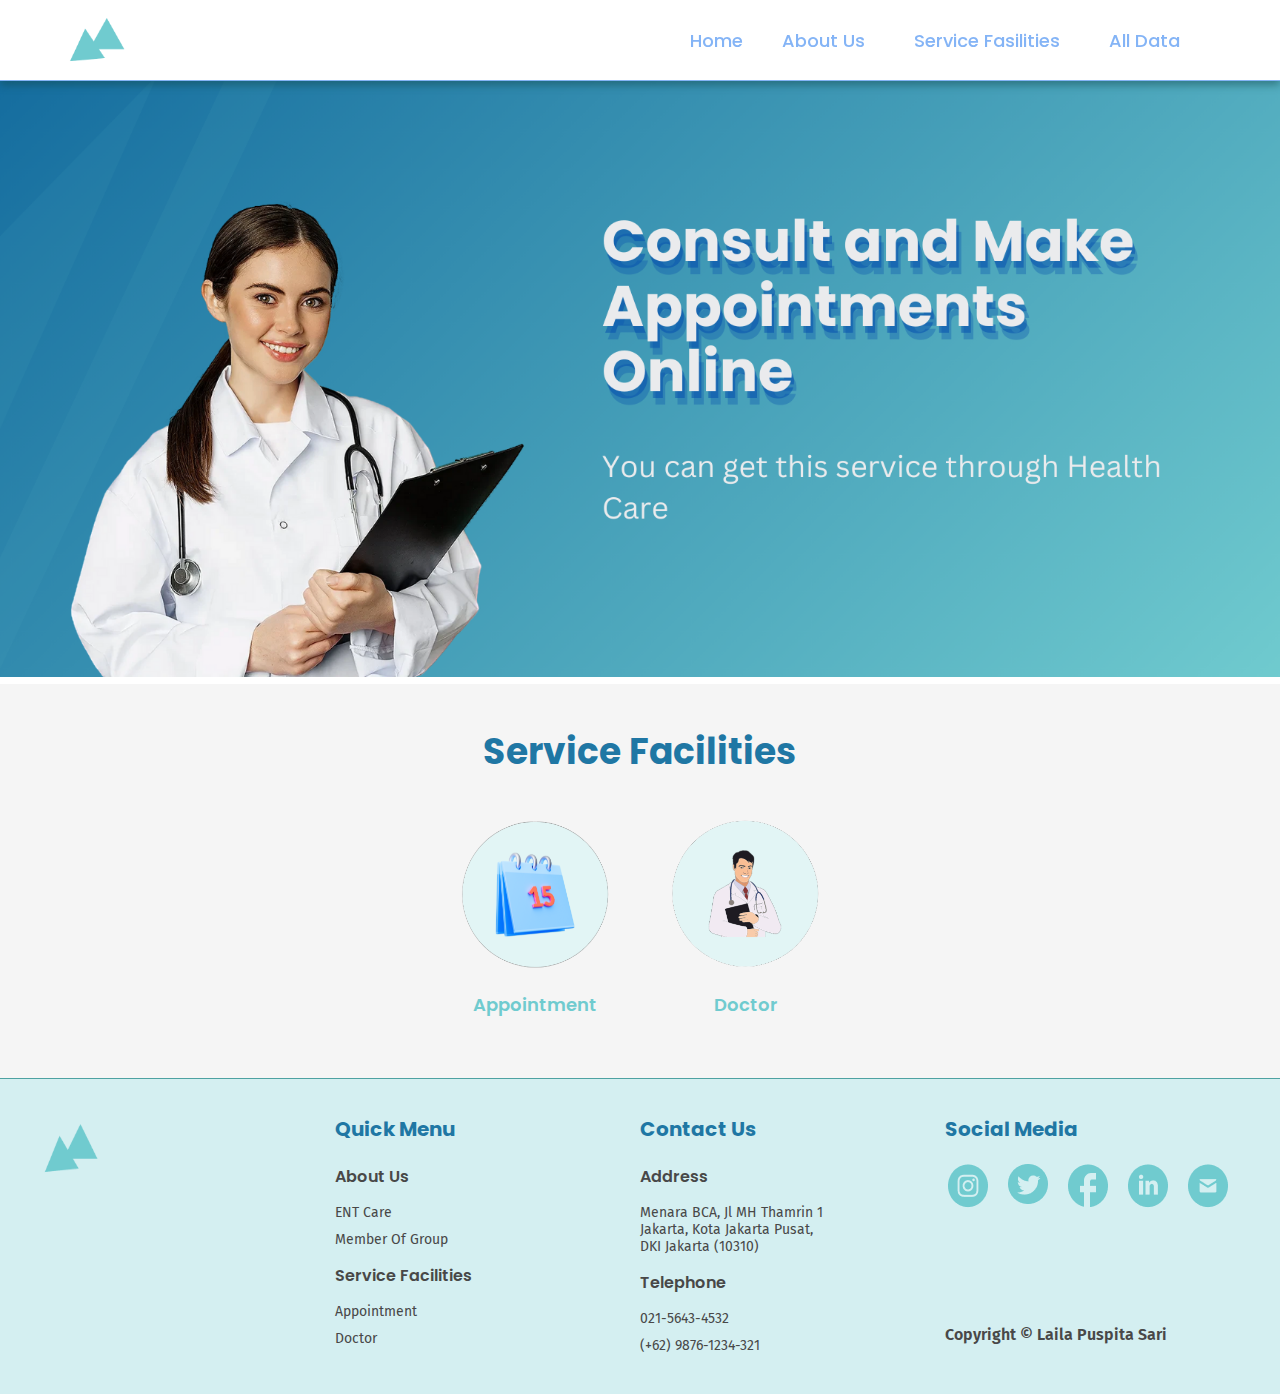
<file: index.html>
<!DOCTYPE html>
<html lang="en">
<head>
    <meta charset="UTF-8">
    <meta name="viewport" content="width=device-width, initial-scale=1.0">
    <title>Home Index</title>
    <link rel="stylesheet" href="./css/index.css" />
    <link rel="stylesheet" href="./css/globalstyle.css" />
    <link
    rel="shortcut icon"
    type="image/x-icon"
    href="img/Logo.png" />
</head>
<body>
    <div class="home" id="home">
 <!-- Start Navbar -->
 <nav class="navbar">
    <div class="nav-logo">
      <img src="./img/Logo.png" alt="" />
    </div>
    <div class="nav-kanan">
      <a class="home" href="index.html">Home</a>
      <!-- Dropdown Menu for About Us -->
      <div class="dropdown">
        <a class="about" href="#">About Us</a>
        <div class="dropdown-content">
          <a href="./allpages/about-web.html">ENT Care</a>
          <a href="./allpages/member.html">Member Of Group</a>
        </div>
      </div>
      <!-- Dropdown Menu for Service Facilities -->
      <div class="dropdown">
        <a class="fasilitas" href="#">Service Fasilities</a>
        <div class="dropdown-content">
          <a href="./allpages/appointment.html">Appointment</a>
          <a href="./allpages/doctor.html">Doctor</a>
        </div>
      </div>
      <a class="alldata" href="./allpages/alldata-database.html">All Data</a>
      <!-- <button type="submit" class="button">Log In / Sign In</button> -->
    </div>
  </nav>
  <!-- End Navbar -->

      <!-- Start Home Body -->
      <div class="content-body">
        <section class="banner-home">
            <img class="banner-pic" src="./img/banner-home.png" alt="Banner Home">
        </section>
        <section class="service-home">
            <div class="service-title">Service Facilities</div>
            <div class="tabel-service">
            <div class="serv-home-icon">
              <div class="left-content">
                <a href="./allpages/appointment.html"> 
                  <img class="service-icon" src="./img/appointment-icon.png" alt="">
                  <span class="note-icon">Appointment</span> 
                </a>
              </div>
              <div class="right-content">
                <a href="./allpages/doctor.html"> 
                  <img class="service-icon" src="./img/doctor icon.png" alt="">
                  <span class="note-icon">Doctor</span> 
                </a>
              </div>
            </div>
         </div>
        </section>
      </div>
      <!-- End Home Body -->

      <!-- Start Footer -->
      <footer class="foot-site">
        <div class="foot-container">
          <div class="foot-logo">
            <img
              class="image-foot"
              src="./img/Logo.png"
              alt="Logo Footer"
              title="Logo Footer" />
          </div>
          <div class="side-1">
            <div class="head-title">Quick Menu</div>
            <p class="neck-title">About Us</p>
            <a href="./allpages/about-web.html"><p class="body-foot">ENT Care</p></a>
            <a href="./allpages/member.html"><p class="body-foot">Member Of Group</p></a>
            <p class="neck-title">Service Facilities</p>
            <a href="./allpages/appointment.html"><p class="body-foot">Appointment</p></a>
            <a href="./allpages/doctor.html"><p class="body-foot">Doctor</p></a>
          </div>
          <div class="side-2">
            <div class="head-title">Contact Us</div>
            <p class="neck-title">Address</p>
            <p class="body-foot">
              Menara BCA, Jl MH Thamrin 1 </br> 
              Jakarta, Kota Jakarta Pusat, </br>
              DKI Jakarta (10310)
            </p>
            <p class="neck-title">Telephone</p>
            <p class="body-foot">021-5643-4532</p>
            <p class="body-foot">(+62) 9876-1234-321</p>
          </div>
          <div class="side-3">
            <div class="head-title">Social Media</div>
            <div class="sosmed">
              <div class="icon-sosmed">
                <a href="http://instagram.com" target="_blank" rel="noopener">
                  <img src="./img/ig-icon.png" alt="Instagram-Icon" />
                </a>
                <a href="http://twitter.com" target="_blank" rel="noopener">
                  <img src="./img/twitter-icon.png" alt="Twitter-Icon" />
                </a>
                <a href="http://facebook.com" target="_blank" rel="noopener">
                  <img src="./img/fb-icon.png" alt="Facebook-Icon" />
                </a>
                <a href="http://linkedin.com" target="_blank" rel="noopener">
                  <img src="./img/linkedin-icon.png" alt="Linkedin-Icon" />
                </a>
                <a href="http://mail.com" target="_blank" rel="noopener">
                  <img src="./img/mail-icon.png" alt="Mail-Icon" />
                </a>
              </div>
              <div class="copy">
                Copyright &copy; Laila Puspita Sari
              </div>
            </div>
          </div>
        </div>
      </footer>
      <!-- End Footer -->
    </div>
</body>
</html>
</file>
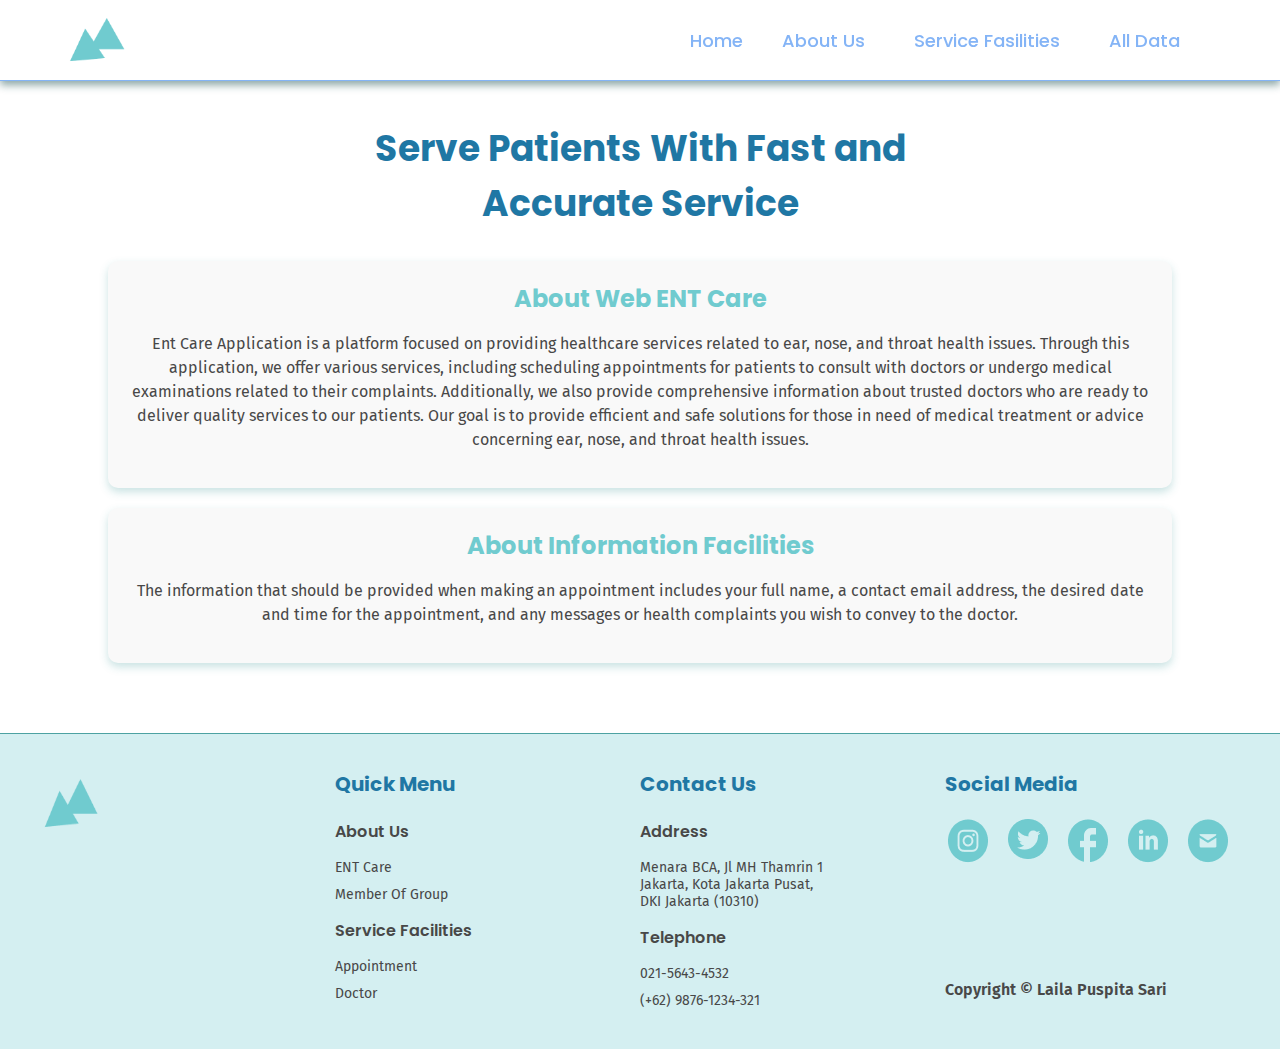
<file: allpages/about-web.html>
<!DOCTYPE html>
<html lang="en">
  <head>
    <meta charset="UTF-8" />
    <meta name="viewport" content="width=device-width, initial-scale=1.0" />
    <title>About Web</title>
    <link rel="stylesheet" href="../css/about-web.css" />
    <link rel="stylesheet" href="../css/globalstyle.css" />
    <link
    rel="shortcut icon"
    type="image/x-icon"
    href="/img/Logo.png" />
  </head>
  <body>
    <div class="about-web">
       <!-- Start Navbar -->
       <nav class="navbar">
        <div class="nav-logo">
          <img src="../img/Logo.png" alt="" />
        </div>
        <div class="nav-kanan">
          <a class="home" href="../index.html">Home</a>
          <!-- Dropdown Menu for About Us -->
          <div class="dropdown">
            <a class="about" href="#">About Us</a>
            <div class="dropdown-content">
              <a href="about-web.html">ENT Care</a>
              <a href="member.html">Member Of Group</a>
            </div>
          </div>
          <!-- Dropdown Menu for Service Facilities -->
          <div class="dropdown">
            <a class="fasilitas" href="#">Service Fasilities</a>
            <div class="dropdown-content">
              <a href="appointment.html">Appointment</a>
              <a href="doctor.html">Doctor</a>
            </div>
          </div>
          <a class="alldata" href="./alldata-database.html">All Data</a>
          <!-- <button type="submit" class="button">Log In / Sign In</button> -->
        </div>
      </nav>
      <!-- End Navbar -->

      <div class="title-about">
        Serve Patients With Fast and <br>
        Accurate Service 
      </div>

      <!-- start Body About-Web -->
      <div class="about-web-content">
        <div class="about-web-application">
          <div class="border-title">About Web ENT Care</div>
          <p class="description">
            Ent Care Application is a platform focused on providing healthcare services related to ear, nose, and throat health issues. Through this application, we offer various services, including scheduling appointments for patients to consult with doctors or undergo medical examinations related to their complaints. Additionally, we also provide comprehensive information about trusted doctors who are ready to deliver quality services to our patients. Our goal is to provide efficient and safe solutions for those in need of medical treatment or advice concerning ear, nose, and throat health issues.
          </p>
        </div>
        <div class="about-web-facilities">
          <div class="border-title">About Information Facilities</div>
          <p class="description">
            The information that should be provided when making an appointment includes your full name, a contact email address, the desired date and time for the appointment, and any messages or health complaints you wish to convey to the doctor.
          </p>
        </div>
      </div>
      <!-- End Body About-Web -->

      <!-- Start Footer -->
      <footer class="foot-site">
        <div class="foot-container">
          <div class="foot-logo">
            <img
              class="image-foot"
              src="../img/Logo.png"
              alt="Logo Footer"
              title="Logo Footer" />
          </div>
          <div class="side-1">
            <div class="head-title">Quick Menu</div>
            <p class="neck-title">About Us</p>
            <a href="about-web.html"><p class="body-foot">ENT Care</p></a>
            <a href="member.html"><p class="body-foot">Member Of Group</p></a>
            <p class="neck-title">Service Facilities</p>
            <a href="appointment.html"><p class="body-foot">Appointment</p></a>
            <a href="doctor.html"><p class="body-foot">Doctor</p></a>
          </div>
          <div class="side-2">
            <div class="head-title">Contact Us</div>
            <p class="neck-title">Address</p>
            <p class="body-foot">
              Menara BCA, Jl MH Thamrin 1 </br> 
              Jakarta, Kota Jakarta Pusat, </br>
              DKI Jakarta (10310)
            </p>
            <p class="neck-title">Telephone</p>
            <p class="body-foot">021-5643-4532</p>
            <p class="body-foot">(+62) 9876-1234-321</p>
          </div>
          <div class="side-3">
            <div class="head-title">Social Media</div>
            <div class="sosmed">
              <div class="icon-sosmed">
                <a href="http://instagram.com" target="_blank" rel="noopener">
                  <img src="../img/ig-icon.png" alt="Instagram-Icon" />
                </a>
                <a href="http://twitter.com" target="_blank" rel="noopener">
                  <img src="../img/twitter-icon.png" alt="Twitter-Icon" />
                </a>
                <a href="http://facebook.com" target="_blank" rel="noopener">
                  <img src="../img/fb-icon.png" alt="Facebook-Icon" />
                </a>
                <a href="http://linkedin.com" target="_blank" rel="noopener">
                  <img src="../img/linkedin-icon.png" alt="Linkedin-Icon" />
                </a>
                <a href="http://mail.com" target="_blank" rel="noopener">
                  <img src="../img/mail-icon.png" alt="Mail-Icon" />
                </a>
              </div>
              <div class="copy">
                Copyright &copy; Laila Puspita Sari
              </div>
            </div>
          </div>
        </div>
      </footer>
      <!-- End Footer -->
    </div>
  </body>
</html>
</file>
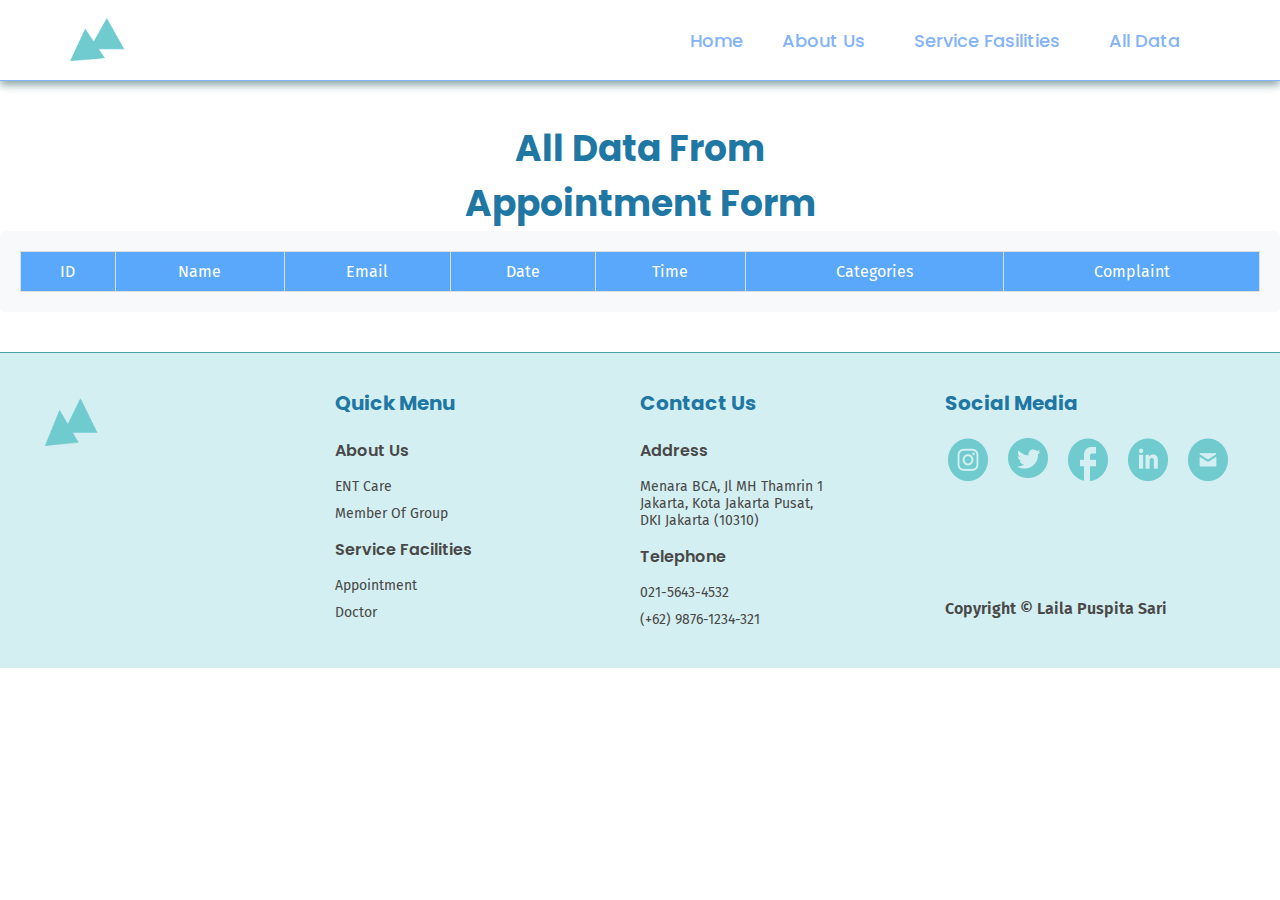
<file: allpages/alldata-database.html>
<!DOCTYPE html>
<html lang="en">
  <head>
    <meta charset="UTF-8" />
    <meta name="viewport" content="width=device-width, initial-scale=1.0" />
    <title>Laman All Data Appointment</title>
    <link rel="stylesheet" href="../css/alldata-database.css" />
    <link rel="stylesheet" href="../css/globalstyle.css" />
    <link
    rel="shortcut icon"
    type="image/x-icon"
    href="/img/Logo.png" />
  </head>
  <body>
    <div class="appointment-ticket">
        <!-- Start Navbar -->
      <nav class="navbar">
        <div class="nav-logo">
          <img src="../img/Logo.png" alt="" />
        </div>
        <div class="nav-kanan">
          <a class="home" href="../index.html">Home</a>
          <!-- Dropdown Menu for About Us -->
          <div class="dropdown">
            <a class="about" href="#">About Us</a>
            <div class="dropdown-content">
              <a href="about-web.html">ENT Care</a>
              <a href="member.html">Member Of Group</a>
            </div>
          </div>
          <!-- Dropdown Menu for Service Facilities -->
          <div class="dropdown">
            <a class="fasilitas" href="#">Service Fasilities</a>
            <div class="dropdown-content">
              <a href="appointment.html">Appointment</a>
              <a href="doctor.html">Doctor</a>
            </div>
          </div>
          <a class="alldata" href="./alldata-database.html">All Data</a>
          <!-- <button type="submit" class="button">Log In / Sign In</button> -->
        </div>
      </nav>
      <!-- End Navbar -->

      <div class="appointment-alldata">
        All Data From </br> Appointment Form
      </div>

      <!-- start body appointment -->
      <div class="appointment-table">
        <div class="table-container">
          <table class="table" id="table">
            <tr class="title-table">
              <td id="id-data">ID</td>
              <td id="name-data">Name</td>
              <td id="email-data">Email</td>
              <td id="date-data">Date</td>
              <td id="time-data">Time</td>
              <td id="service-data">Categories</td>
              <td id="complaint-data">Complaint</td>
            </tr>
          </table>
        </div>
      </div>

     

       <!-- Start Footer -->
       <footer class="foot-site">
        <div class="foot-container">
          <div class="foot-logo">
            <img
              class="image-foot"
              src="../img/Logo.png"
              alt="Logo Footer"
              title="Logo Footer" />
          </div>
          <div class="side-1">
            <div class="head-title">Quick Menu</div>
            <p class="neck-title">About Us</p>
            <a href="about-web.html"><p class="body-foot">ENT Care</p></a>
            <a href="member.html"><p class="body-foot">Member Of Group</p></a>
            <p class="neck-title">Service Facilities</p>
            <a href="appointment.html"><p class="body-foot">Appointment</p></a>
            <a href="doctor.html"><p class="body-foot">Doctor</p></a>
          </div>
          <div class="side-2">
            <div class="head-title">Contact Us</div>
            <p class="neck-title">Address</p>
            <p class="body-foot">
              Menara BCA, Jl MH Thamrin 1 </br> 
              Jakarta, Kota Jakarta Pusat, </br>
              DKI Jakarta (10310)
            </p>
            <p class="neck-title">Telephone</p>
            <p class="body-foot">021-5643-4532</p>
            <p class="body-foot">(+62) 9876-1234-321</p>
          </div>
          <div class="side-3">
            <div class="head-title">Social Media</div>
            <div class="sosmed">
              <div class="icon-sosmed">
                <a href="http://instagram.com" target="_blank" rel="noopener">
                  <img src="../img/ig-icon.png" alt="Instagram-Icon" />
                </a>
                <a href="http://twitter.com" target="_blank" rel="noopener">
                  <img src="../img/twitter-icon.png" alt="Twitter-Icon" />
                </a>
                <a href="http://facebook.com" target="_blank" rel="noopener">
                  <img src="../img/fb-icon.png" alt="Facebook-Icon" />
                </a>
                <a href="http://linkedin.com" target="_blank" rel="noopener">
                  <img src="../img/linkedin-icon.png" alt="Linkedin-Icon" />
                </a>
                <a href="http://mail.com" target="_blank" rel="noopener">
                  <img src="../img/mail-icon.png" alt="Mail-Icon" />
                </a>
              </div>
              <div class="copy">
                Copyright &copy; Laila Puspita Sari
              </div>
            </div>
          </div>
        </div>
      </footer>
      <!-- End Footer -->
    </div>

    <!-- Script JS -->
    <script src="../js-frontend/alldata-database.js"></script>
  </body>
</html>
</file>
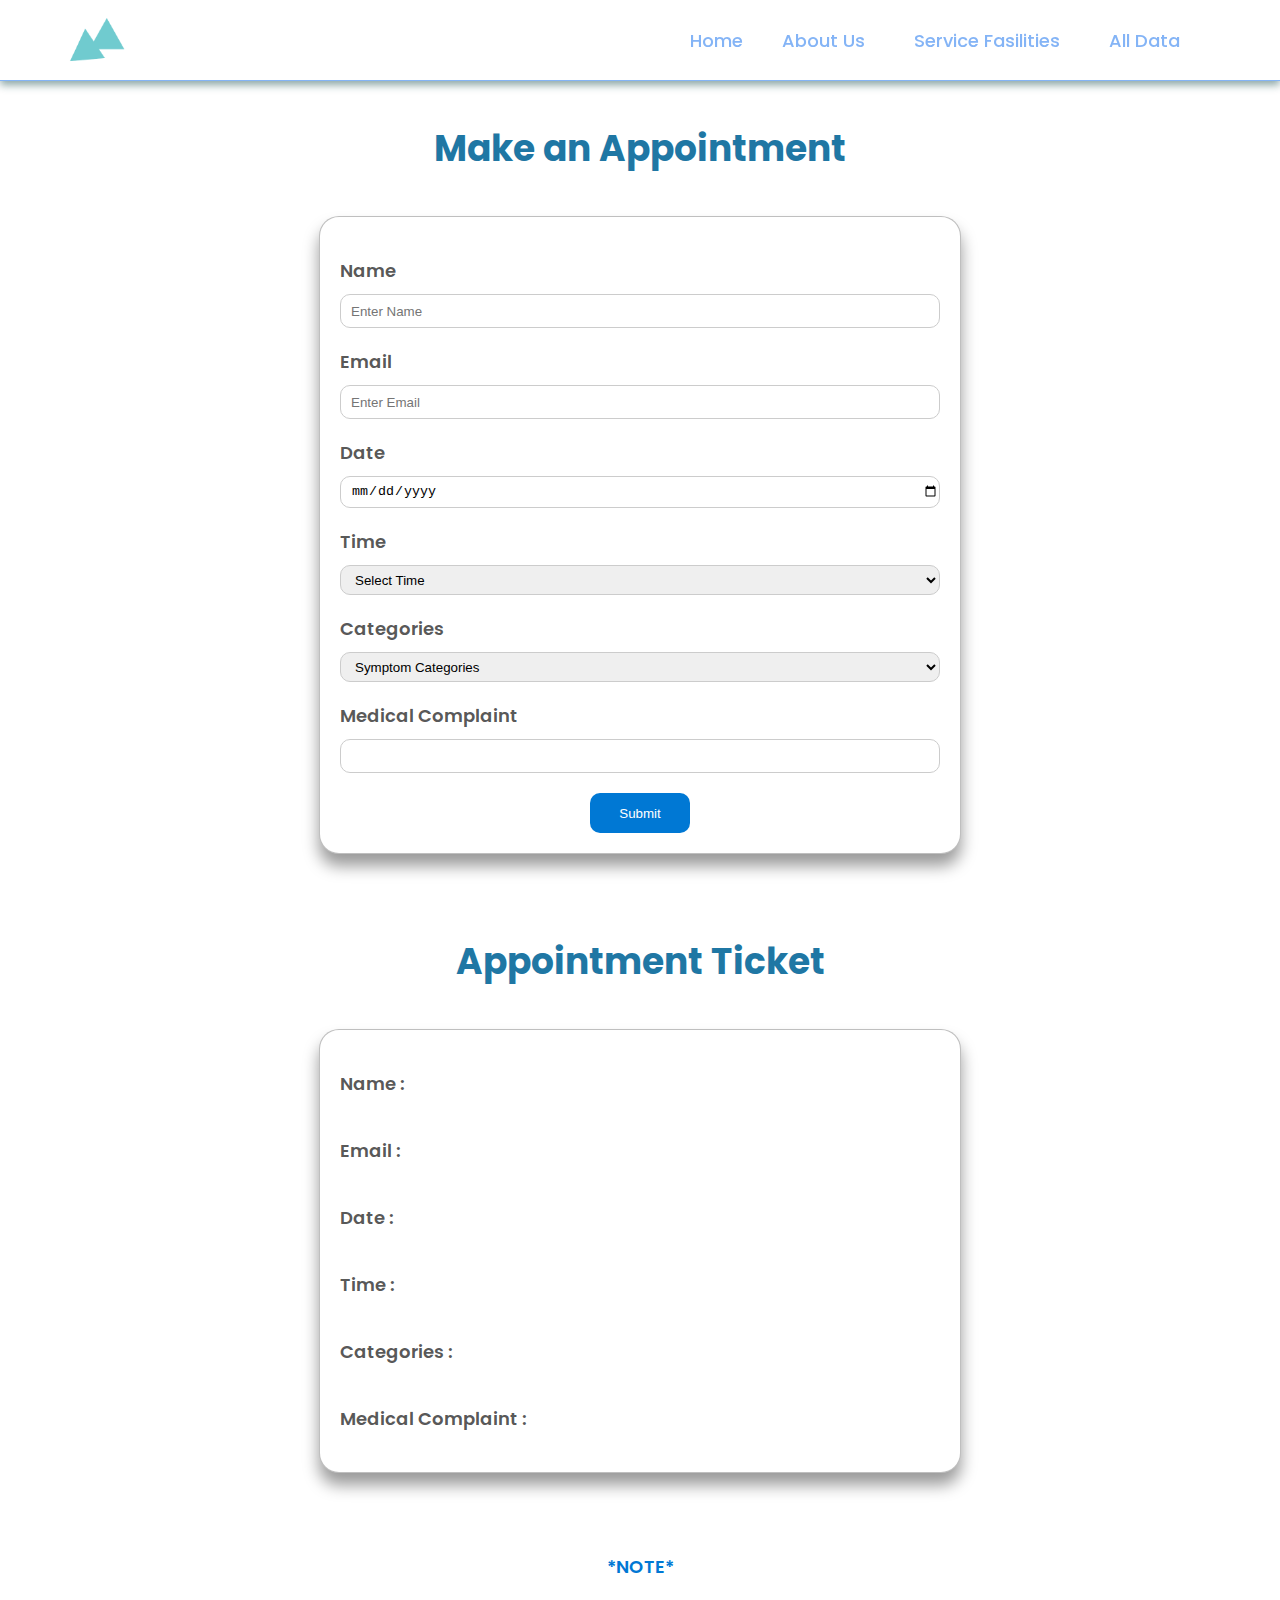
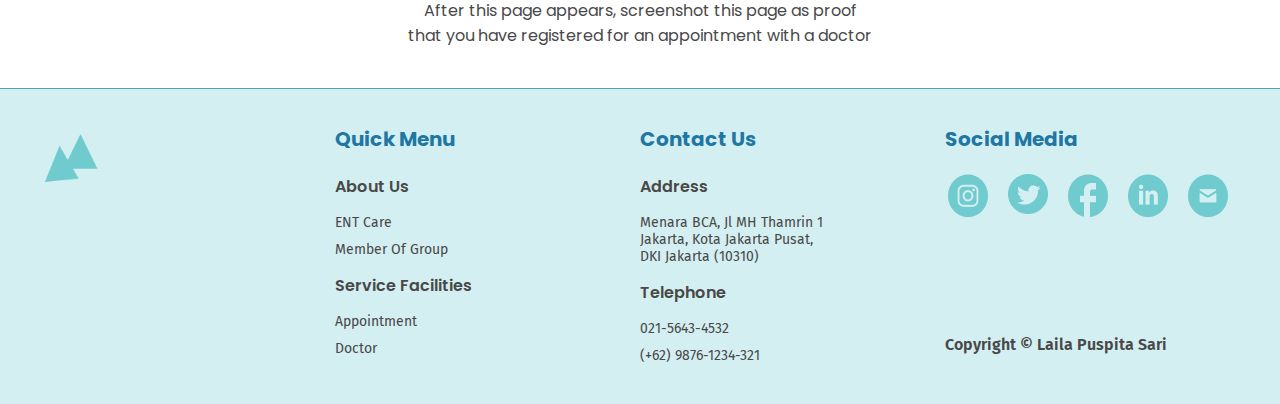
<file: allpages/appointment.html>
<!DOCTYPE html>
<html lang="en">
  <head>
    <meta charset="UTF-8" />
    <meta name="viewport" content="width=device-width, initial-scale=1.0" />
    <title>Laman Appointment</title>
    <link rel="stylesheet" href="../css/appointment.css" />
    <link rel="stylesheet" href="../css/globalstyle.css" />
    <link
    rel="shortcut icon"
    type="image/x-icon"
    href="/img/Logo.png" />
  </head>
  <body>
    <div class="appointment-web">
        <!-- Start Navbar -->
      <nav class="navbar">
        <div class="nav-logo">
          <img src="../img/Logo.png" alt="" />
        </div>
        <div class="nav-kanan">
          <a class="home" href="../index.html">Home</a>
          <!-- Dropdown Menu for About Us -->
          <div class="dropdown">
            <a class="about" href="#">About Us</a>
            <div class="dropdown-content">
              <a href="about-web.html">ENT Care</a>
              <a href="member.html">Member Of Group</a>
            </div>
          </div>
          <!-- Dropdown Menu for Service Facilities -->
          <div class="dropdown">
            <a class="fasilitas" href="#">Service Fasilities</a>
            <div class="dropdown-content">
              <a href="appointment.html">Appointment</a>
              <a href="doctor.html">Doctor</a>
            </div>
          </div>
          <a class="alldata" href="./alldata-database.html">All Data</a>
          <!-- <button type="submit" class="button">Log In / Sign In</button> -->
        </div>
      </nav>
      <!-- End Navbar -->

      <div class="title-appointment">
        Make an Appointment
      </div>

      <!-- start body appointment -->
      <div class="appointment-container">
        <form class="appointment-form" id="appointment-form" action="">
          <label for="name">Name</label>
          <input type="text" class="form-control" id="name" placeholder="Enter Name" autocomplete="name">
          <label for="email">Email</label>
          <input type="text" class="form-control" id="email" placeholder="Enter Email" autocomplete="email">
          <label for="date">Date</label>
          <input type="date" class="form-control" id="date" placeholder="Select Date" value="">
          <label for="time">Time</label>
          <select class="form-control" id="time">
              <option value="" disabled selected>Select Time</option>
              <option value="08:00 AM">08:00 AM</option>
              <option value="10:00 AM">10:00 AM</option>
              <option value="03:00 PM">03:00 PM</option>
              <option value="05:00 PM">05:00 PM</option>
              <option value="07:00 PM">07:00 PM</option>
          </select>
          <label for="service">Categories</label>
          <select class="form-control" id="service" title="symptom-categories">
              <option value="" disabled selected>Symptom Categories</option>
              <option value="Ear Symptom">Ear Symptom</option>
              <option value="Nose Symptom">Nose Symptom</option>
              <option value="Throat Symptom">Throat Symptom</option>
          </select>
          <label for="complaint">Medical Complaint</label>
          <input type="text" name="complaint" id="complaint">
          <button class="submit-appointment" type="submit" >Submit</button>
      </form>
    </div>

    <div class="title-appointment-ticket">
      Appointment Ticket
    </div>

    <div class="appointment-ticket-container">
      <div class="appointment-ticket-form">
          <label for="name">Name :</label>
          <div class="hasil" id="hasil-name"></div>
          <label for="email">Email :</label>
          <div class="hasil" id="hasil-email"></div>
          <label for="date">Date :</label>
          <div class="hasil" id="hasil-date"></div>
          <label for="time">Time :</label>
          <div class="hasil" id="hasil-time"></div>
          <label for="service">Categories :</label>
          <div class="hasil" id="hasil-symptom"></div>
          <label for="complaint">Medical Complaint :</label>
          <div class="hasil" id="hasil-medcomplaint"></div>
      </div>
  </div>

  <p class="note">*NOTE*</p>
  <div class="note-ticket">After this page appears, screenshot this page as proof <br>
    that you have registered for an appointment with a doctor</div>

       <!-- Start Footer -->
       <footer class="foot-site">
        <div class="foot-container">
          <div class="foot-logo">
            <img
              class="image-foot"
              src="../img/Logo.png"
              alt="Logo Footer"
              title="Logo Footer" />
          </div>
          <div class="side-1">
            <div class="head-title">Quick Menu</div>
            <p class="neck-title">About Us</p>
            <a href="about-web.html"><p class="body-foot">ENT Care</p></a>
            <a href="member.html"><p class="body-foot">Member Of Group</p></a>
            <p class="neck-title">Service Facilities</p>
            <a href="appointment.html"><p class="body-foot">Appointment</p></a>
            <a href="doctor.html"><p class="body-foot">Doctor</p></a>
          </div>
          <div class="side-2">
            <div class="head-title">Contact Us</div>
            <p class="neck-title">Address</p>
            <p class="body-foot">
              Menara BCA, Jl MH Thamrin 1 </br> 
              Jakarta, Kota Jakarta Pusat, </br>
              DKI Jakarta (10310)
            </p>
            <p class="neck-title">Telephone</p>
            <p class="body-foot">021-5643-4532</p>
            <p class="body-foot">(+62) 9876-1234-321</p>
          </div>
          <div class="side-3">
            <div class="head-title">Social Media</div>
            <div class="sosmed">
              <div class="icon-sosmed">
                <a href="http://instagram.com" target="_blank" rel="noopener">
                  <img src="../img/ig-icon.png" alt="Instagram-Icon" />
                </a>
                <a href="http://twitter.com" target="_blank" rel="noopener">
                  <img src="../img/twitter-icon.png" alt="Twitter-Icon" />
                </a>
                <a href="http://facebook.com" target="_blank" rel="noopener">
                  <img src="../img/fb-icon.png" alt="Facebook-Icon" />
                </a>
                <a href="http://linkedin.com" target="_blank" rel="noopener">
                  <img src="../img/linkedin-icon.png" alt="Linkedin-Icon" />
                </a>
                <a href="http://mail.com" target="_blank" rel="noopener">
                  <img src="../img/mail-icon.png" alt="Mail-Icon" />
                </a>
              </div>
              <div class="copy">
                Copyright &copy; Laila Puspita Sari
              </div>
            </div>
          </div>
        </div>
      </footer>
      <!-- End Footer -->
    </div>

    <!-- Script JS -->
    <script src="../js-frontend/appointment.js"></script>
  </body>
</html>
</file>
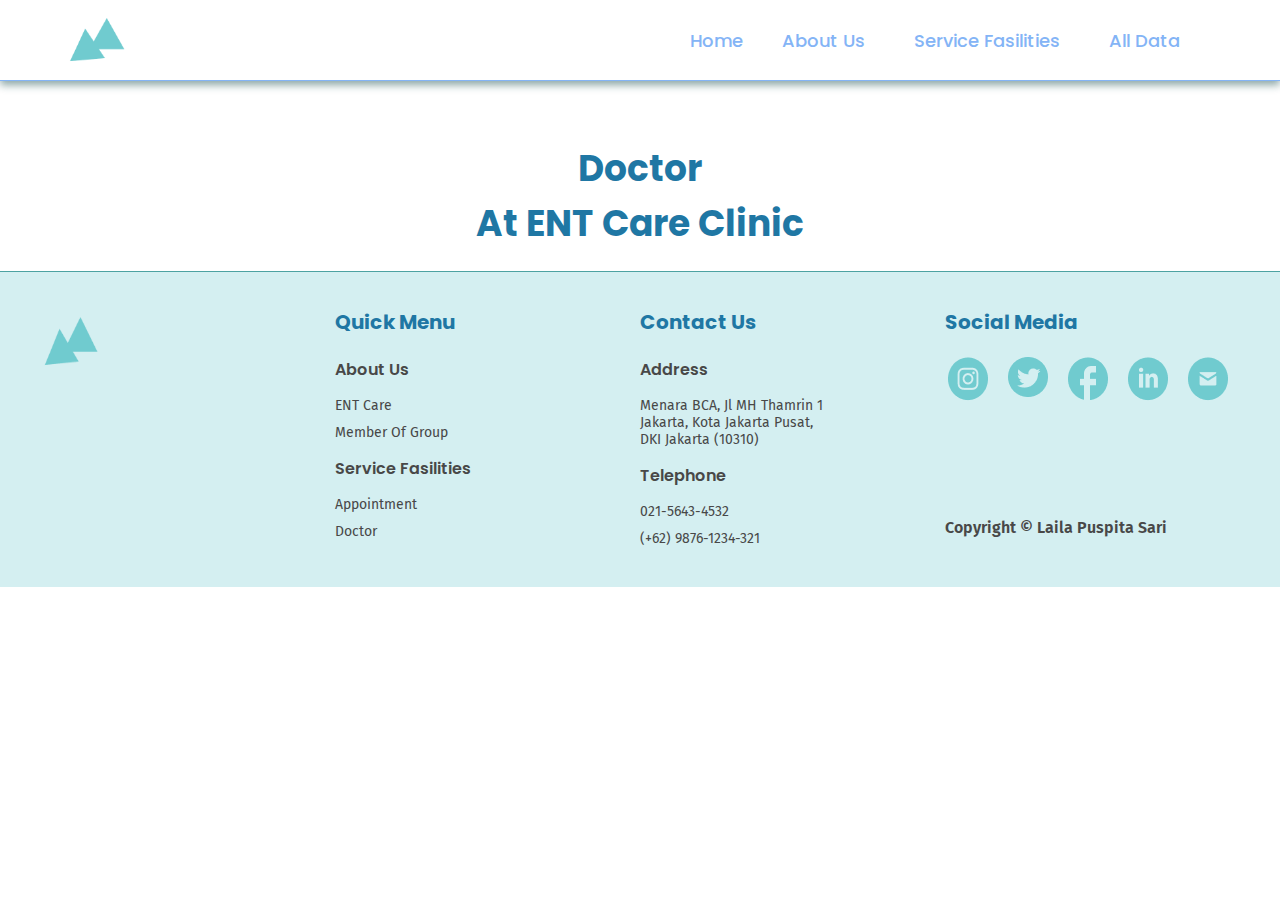
<file: allpages/doctor.html>
<!DOCTYPE html>
<html lang="en">
  <head>
    <meta charset="UTF-8" />
    <meta name="viewport" content="width=device-width, initial-scale=1.0" />
    <title>Doctor At Hospital</title>
    <link rel="stylesheet" href="../css/doctor.css" />
    <link rel="stylesheet" href="../css/globalstyle.css" />
    <link
    rel="shortcut icon"
    type="image/x-icon"
    href="/img/Logo.png" />
  </head>
  <body>
    <div class="doctor" id="member">
      <!-- Start Navbar -->
      <nav class="navbar">
        <div class="nav-logo">
          <img src="../img/Logo.png" alt="" />
        </div>
        <div class="nav-kanan">
          <a class="home" href="../index.html">Home</a>
          <!-- Dropdown Menu for About Us -->
          <div class="dropdown">
            <a class="about" href="#">About Us</a>
            <div class="dropdown-content">
              <a href="about-web.html">ENT Care</a>
              <a href="member.html">Member Of Group</a>
            </div>
          </div>
          <!-- Dropdown Menu for Service Facilities -->
          <div class="dropdown">
            <a class="fasilitas" href="#">Service Fasilities</a>
            <div class="dropdown-content">
              <a href="appointment.html">Appointment</a>
              <a href="doctor.html">Doctor</a>
            </div>
          </div>
          <a class="alldata" href="./alldata-database.html">All Data</a>
          <!-- <button type="submit" class="button">Log In / Sign In</button> -->
        </div>
      </nav>
      <!-- End Navbar -->

      <!-- Start Body Laman Member -->
      <div class="body-doctor">
        <div class="doctor-title">
          Doctor <br />
          At ENT Care Clinic
        </div>
        <ul class="doctor-container" id="doctor-list">
          <!-- <li class="doctor-box">
            <img class="doctor-photo" id="doctor-photo" src="" alt="" />
            <p class="doctor-name" id="doctor-name"></p>
            <p class="doctor-role" id="doctor-role"></p>
            <div class="experience"><img class="doctor-exicon" src="../img/experience.png" alt=""><p id="doctor-experience"></p></div> 
            <div class="timetable"><img class="doctor-timeicon" src="../img/timetable.png" alt=""><p id="doctor-timetable"></p></div>
          </li> -->
        </ul>
      </div>
      <!-- End Body Laman doctor -->

      <!-- Start Footer -->
      <footer class="foot-site">
        <div class="foot-container">
          <div class="foot-logo">
            <img
              class="image-foot"
              src="../img/Logo.png"
              alt="Logo Footer"
              title="Logo Footer" />
          </div>
          <div class="side-1">
            <div class="head-title">Quick Menu</div>
            <p class="neck-title">About Us</p>
            <a href="./about-web.html"><p class="body-foot">ENT Care</p></a>
            <a href="./member.html"><p class="body-foot">Member Of Group</p></a>
            <p class="neck-title">Service Fasilities</p>
            <a href="./appointment.html"><p class="body-foot">Appointment</p></a>
            <a href="./doctor.html"><p class="body-foot">Doctor</p></a>
          </div>
          <div class="side-2">
            <div class="head-title">Contact Us</div>
            <p class="neck-title">Address</p>
            <p class="body-foot">
              Menara BCA, Jl MH Thamrin 1 </br> 
              Jakarta, Kota Jakarta Pusat, </br>
              DKI Jakarta (10310)
            </p>
            <p class="neck-title">Telephone</p>
            <p class="body-foot">021-5643-4532</p>
            <p class="body-foot">(+62) 9876-1234-321</p>
          </div>
          <div class="side-3">
            <div class="head-title">Social Media</div>
            <div class="sosmed">
              <div class="icon-sosmed">
                <a href="http://instagram.com" target="_blank" rel="noopener">
                  <img src="../img/ig-icon.png" alt="Instagram-Icon" />
                </a>
                <a href="http://twitter.com" target="_blank" rel="noopener">
                  <img src="../img/twitter-icon.png" alt="Twitter-Icon" />
                </a>
                <a href="http://facebook.com" target="_blank" rel="noopener">
                  <img src="../img/fb-icon.png" alt="Facebook-Icon" />
                </a>
                <a href="http://linkedin.com" target="_blank" rel="noopener">
                  <img src="../img/linkedin-icon.png" alt="Linkedin-Icon" />
                </a>
                <a href="http://mail.com" target="_blank" rel="noopener">
                  <img src="../img/mail-icon.png" alt="Mail-Icon" />
                </a>
              </div>
              <div class="copy">
                Copyright &copy; Laila Puspita Sari
              </div>
            </div>
          </div>
        </div>
      </footer>
      <!-- End Footer -->
    </div>

    <script src="../js-frontend/doctor.js"></script>
  </body>
</html>
</file>
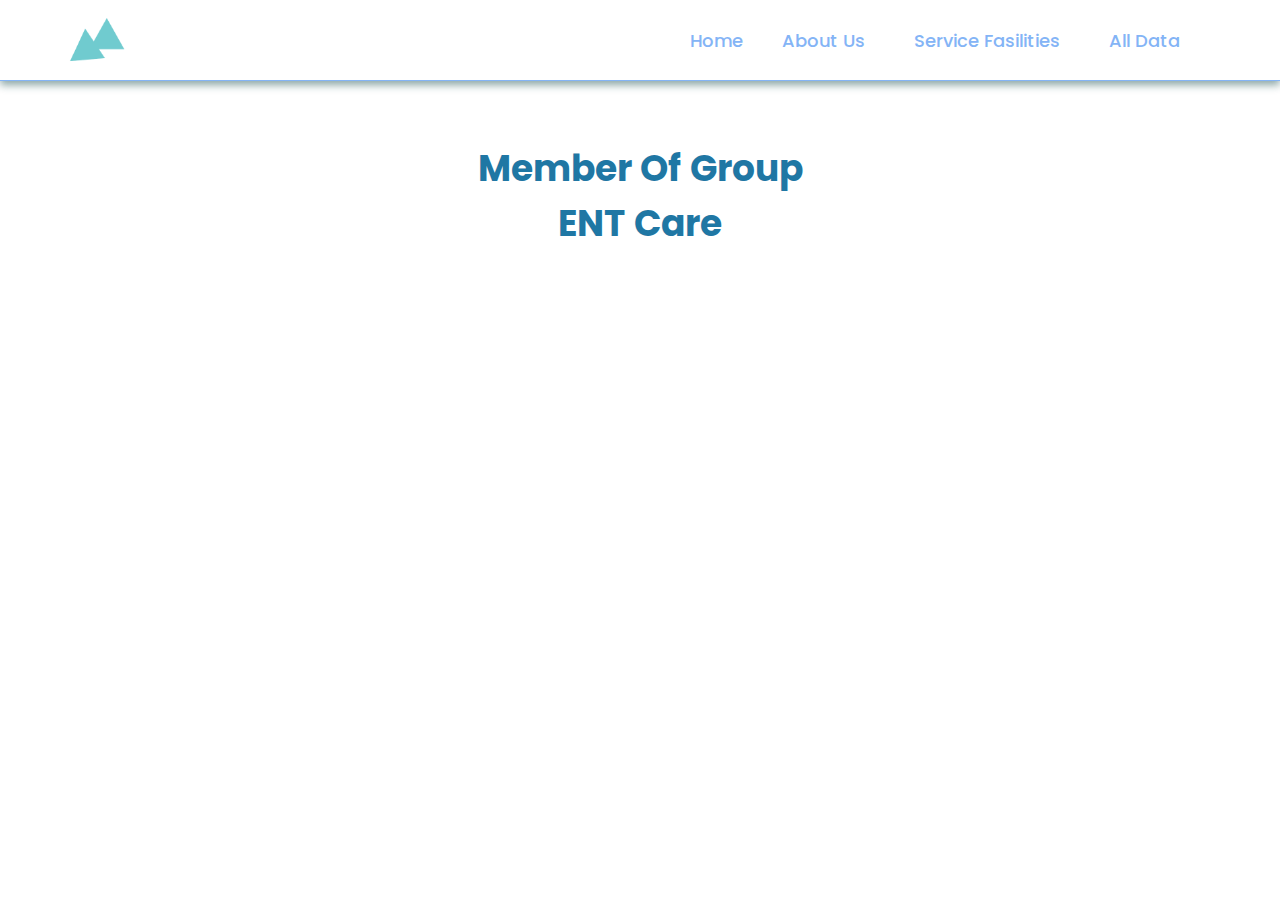
<file: allpages/member.html>
<!DOCTYPE html>
<html lang="en">
  <head>
    <meta charset="UTF-8" />
    <meta name="viewport" content="width=device-width, initial-scale=1.0" />
    <title>Member Of Group</title>
    <link rel="stylesheet" href="../css/member.css" />
    <link rel="stylesheet" href="../css/globalstyle.css" />
    <link rel="shortcut icon" type="image/x-icon" href="/img/Logo.png" />
  </head>
  <body>
    <div class="member" id="member">
      <!-- Start Navbar -->
      <nav class="navbar">
        <div class="nav-logo">
          <img src="../img/Logo.png" alt="" />
        </div>
        <div class="nav-kanan">
          <a class="home" href="../index.html">Home</a>
          <!-- Dropdown Menu for About Us -->
          <div class="dropdown">
            <a class="about" href="#">About Us</a>
            <div class="dropdown-content">
              <a href="../allpages/about-web.html">ENT Care</a>
              <a href="../allpages/member.html">Member Of Group</a>
            </div>
          </div>
          <!-- Dropdown Menu for Service Facilities -->
          <div class="dropdown">
            <a class="fasilitas" href="#">Service Fasilities</a>
            <div class="dropdown-content">
              <a href="appointment.html">Appointment</a>
              <a href="doctor.html">Doctor</a>
            </div>
          </div>
          <a class="alldata" href="./alldata-database.html">All Data</a>
          <!-- <button type="submit" class="button">Log In / Sign In</button> -->
        </div>
      </nav>
      <!-- End Navbar -->

      <!-- Start Body Laman Member -->
      <div class="body-member">
        <div class="member-title">
          Member Of Group <br />
          ENT Care
        </div>
        <ul class="member-container" id="member-container">
          <!-- <li class="member-box">
            <img class="member-photo" src="" alt="" />
            <p class="member-name"></p>
            <p class="member-role"></p>
          </li>-->
        </ul>
      </div>
      <!-- End Body Laman Member -->

      <script src="../js-frontend/member.js"></script>
    </div>
  </body>
</html>
</file>
<file: css/index.css>
.banner-pic {
  max-width: 100%;
  height: auto;
}

.service-home {
  text-align: center;
  padding: 40px 0;
  background-color: #f5f5f5;
}

.service-title {
  font-size: 36px;
  font-weight: 700;
  color: #1f77a4;
  margin-bottom: 20px;
}

.tabel-service {
  display: flex;
  justify-content: center;
  max-width: 600px;
  margin: 0 auto;
}

.serv-home-icon {
  display: flex;
  flex-direction: row;
  justify-content: space-between;
  margin: 20px 0;
}

.left-content {
  margin-right: 30px;
}

.right-content {
  margin-left: 30px;
}

.left-content a,
.right-content a {
  text-decoration: none;
}

.service-item {
  text-align: center;
  margin: 0 20px;
  padding: 20px;
  flex: 1;
  padding: 20px;
}

.service-icon {
  width: 150px;
  height: 150px;
  margin-bottom: 15px;
}

.note-icon {
  font-size: 18px;
  font-weight: 600;
  color: #70cbcf;
  text-decoration: none;
  display: block;
}

.note-icon:hover {
  color: #1f77a4;
}

/* CSS untuk tampilan seluler (320px hingga 767px) */
@media (min-width: 320px) and (max-width: 767px) {
  .service-title {
    font-size: 28px;
    margin-bottom: 15px;
  }

  .tabel-service {
    flex-direction: column;
    max-width: 100%;
  }

  .serv-home-icon {
    flex-direction: column;
    margin: 10px 0;
  }

  .left-content,
  .right-content {
    margin: 0;
  }

  .service-item {
    text-align: center;
    margin: 20px 0;
    padding: 20px;
    flex: 1;
    padding: 20px;
  }

  .service-icon {
    width: 100px;
    height: 100px;
    margin-bottom: 10px;
  }

  .note-icon {
    font-size: 16px;
  }
}

/* CSS untuk tampilan tablet (768px hingga 1024px) */
@media (min-width: 768px) and (max-width: 1024px) {
  .service-title {
    font-size: 32px;
    margin-bottom: 15px;
  }

  .serv-home-icon {
    margin: 10px 0;
  }

  .service-item {
    text-align: center;
    margin: 20px 0;
    padding: 20px;
    flex: 1;
    padding: 20px;
  }

  .service-icon {
    width: 100px;
    height: 100px;
    margin-bottom: 10px;
  }

  .note-icon {
    font-size: 16px;
  }
}
</file>
<file: css/globalstyle.css>
@import url("https://fonts.googleapis.com/css2?family=Fira+Sans:ital,wght@0,300;0,400;0,500;0,600;0,700;0,800;1,300;1,400;1,500;1,600;1,700;1,800&family=Poppins:ital,wght@0,300;0,400;0,500;0,700;1,300;1,400;1,500;1,700&display=swap");

body {
  font-family: "Fira Sans", sans-serif;
  font-family: "Poppins", sans-serif;
  margin: 0;
  padding: 0;
  background-color: rgb(255, 255, 255);
}

/* Start Navbar */
.navbar {
  display: flex;
  justify-content: space-between;
  align-items: center;
  position: sticky;
  height: 80px;
  top: 0;
  left: 0;
  background-color: #ffffff;
  border-bottom-width: 1px;
  border-bottom-style: solid;
  border-color: #84b4f6;
  box-shadow: 0px 4px 8px #1347477c;
  z-index: 1000;
}

.nav-logo img {
  position: absolute;
  width: 62px;
  height: 54px;
  top: 18px;
  left: 65px;
}

.nav-kanan {
  position: absolute;
  right: 65px;
}

.nav-kanan a {
  font-weight: 500;
  font-size: 18px;
  letter-spacing: 0;
  line-height: normal;
  text-decoration: none;
  margin-right: 35px;
  color: #84b4f6;
}

.nav-kanan a:hover {
  color: #484848;
}

.nav-kanan .button {
  color: #ffffff;
  background-color: #70cbcf;
  border-radius: 10px;
  padding: 10px 15px;
  border-color: transparent;
  font-weight: 500;
  font-size: 18px;
  letter-spacing: 0;
  line-height: normal;
  text-decoration: none;
}

.nav-kanan .button:hover {
  background-color: #1f77a4;
}

.dropdown {
  position: relative;
  display: inline-block;
  margin-right: 10px;
}

.dropdown-content {
  display: none;
  position: absolute;
  background-color: #f9f9f9;
  min-width: 200px; /* Sesuaikan lebar dropdown dengan kontennya */
  z-index: 1;
  padding: 10px 0;
  right: 0;
}

.dropdown:hover .dropdown-content {
  display: block;
}

.dropdown-content a {
  color: #70cbcf;
  padding: 10px 20px; /* Tambahkan padding atas dan bawah yang lebih besar */
  text-decoration: none;
  display: block;
}
/* End Navbar */

/* StartFooter */
.foot-site {
  background-color: rgba(112, 203, 207, 0.3);
  border-top-width: 1px;
  border-top-style: solid;
  border-color: #2b8e8ecc;
  z-index: 1000;
  padding: 25px 0;
}

.foot-container {
  display: flex;
  flex-wrap: wrap;
  justify-content: space-between;
  align-items: flex-start;
  max-width: 1200px;
  margin: 0 auto;
}

.foot-logo {
  flex: 1;
  margin-top: 20px;
}

.image-foot {
  width: 60px;
  height: 60px;
  margin-bottom: 10px;
}

.side-1,
.side-2,
.side-3 {
  flex: 1;
  text-align: justify;
  padding: 10px;
  display: flex;
  flex-direction: column;
}

.head-title {
  font-size: 20px;
  font-weight: 700;
  margin-bottom: 10px;
  color: #1f77a4;
}

.neck-title {
  font-size: 16px;
  font-weight: 600;
  margin: 10px 0;
  color: #484848;
}

.side-1 a {
  text-decoration: none;
}

.body-foot {
  font-size: 14px;
  margin: 5px 0;
  color: #484848;
  font-family: "Fira Sans", sans-serif;
}

.body-foot:hover {
  color: #1f77a4;
}

.icon-sosmed {
  display: flex;
  justify-content: center;
  gap: 20px;
  margin-top: 10px;
}

.icon-sosmed a {
  text-decoration: none;
  font-size: 18px;
}

.copy {
  color: #484848;
  font-family: "Fira Sans", sans-serif;
  font-weight: 600;
  padding-top: 110px;
}
/* End Footer */

/* CSS untuk tampilan seluler (hp) */
@media (max-width: 767px) {
  .navbar {
    height: 60px;
  }

  .nav-logo img {
    width: 50px;
    height: 45px;
    top: 12px;
    left: 15px;
  }

  .nav-kanan {
    right: 15px;
  }

  .nav-kanan a {
    font-size: 16px;
    margin-right: 20px;
  }

  .dropdown-content {
    min-width: 160px;
  }

  .dropdown-content a {
    padding: 8px 16px;
  }

  .foot-site {
    padding: 15px 0;
  }

  .head-title {
    font-size: 18px;
  }

  .neck-title {
    font-size: 14px;
    margin: 8px 0;
  }

  .body-foot {
    font-size: 14px;
  }

  .icon-sosmed a {
    font-size: 16px;
  }
}

/* CSS untuk tampilan tablet */
@media (min-width: 768px) and (max-width: 1024px) {
  .navbar {
    height: 70px;
  }

  .nav-logo img {
    width: 55px;
    height: 50px;
    top: 15px;
    left: 25px;
  }

  .nav-kanan {
    right: 25px;
  }

  .nav-kanan a {
    font-size: 16px;
    margin-right: 25px;
  }

  .dropdown-content {
    min-width: 180px;
  }

  .dropdown-content a {
    padding: 10px 20px;
  }

  .foot-site {
    padding: 20px 0;
  }

  .head-title {
    font-size: 18px;
  }

  .neck-title {
    font-size: 14px;
    margin: 8px 0;
  }

  .body-foot {
    font-size: 14px;
  }

  .icon-sosmed a {
    font-size: 16px;
  }
}
</file>
<file: css/about-web.css>
/* Start Body About-Web */
.title-about {
  font-size: 36px;
  font-weight: 700;
  color: #1f77a4;
  text-align: center;
  margin-top: 40px;
}

.about-web-content {
  margin-top: 20px;
  display: flex;
  flex-direction: column;
  align-items: center;
  text-align: center;
}

.about-web-application,
.about-web-facilities {
  width: 80%;
  padding: 20px;
  background-color: #f9f9f9;
  border-radius: 10px;
  box-shadow: 0px 4px 8px #2b8e8e40;
  margin: 10px 0;
}

.border-title {
  font-size: 24px;
  font-weight: 700;
  color: #70cbcf;
  margin-bottom: 10px;
}

.description {
  font-size: 16px;
  line-height: 1.5;
  color: #484848;
  font-family: "Fira Sans", sans-serif;
}
/* End Body About-Web */

/* footer */
.foot-site {
  margin-top: 60px;
}

/* CSS untuk tampilan seluler (320px hingga 767px) */
@media (min-width: 320px) and (max-width: 767px) {
  .title-about {
    font-size: 28px;
    margin-top: 30px;
  }

  .about-web-application,
  .about-web-facilities {
    width: 90%;
  }

  .border-title {
    font-size: 20px;
  }

  .description {
    font-size: 14px;
  }

  .foot-site {
    margin-top: 30px;
  }
}

/* CSS untuk tampilan tablet (768px hingga 1024px) */
@media (min-width: 768px) and (max-width: 1024px) {
  .title-about {
    font-size: 32px;
    margin-top: 30px;
  }

  .about-web-application,
  .about-web-facilities {
    width: 90%;
  }

  .border-title {
    font-size: 20px;
  }

  .description {
    font-size: 14px;
  }

  .foot-site {
    margin-top: 30px;
  }
}
</file>
<file: css/alldata-database.css>
.appointment-alldata {
  font-size: 36px;
  font-weight: 700;
  color: #1f77a4;
  text-align: center;
  margin-top: 40px;
}

.appointment-table {
  width: 100%;
  padding: 20px;
  box-sizing: border-box;
  background-color: #f8f9fa;
  border-radius: 5px;
  margin-bottom: 40px;
  padding-top: 20px;
}

.table-container {
  overflow-x: auto;
}

.table {
  width: 100%;
  border-collapse: collapse;
}

.title-table {
  background-color: #59a8fc;
  color: white;
}

.table tr:nth-child(even) {
  background-color: #f2f2f2;
}

.table tr:hover {
  background-color: #ddd;
}

.table td {
  padding: 10px;
  border: 1px solid #ddd;
  text-align: center;
  font-family: "Fira Sans", sans-serif;
}

@media (min-width: 320px) and (max-width: 767px) {
  .appointment-alldata {
    font-size: 24px;
    margin-top: 20px;
  }

  .appointment-table {
    padding: 10px;
    margin-bottom: 20px;
    padding-top: 10px;
  }

  .table td {
    padding: 5px;
    font-size: 14px;
  }
}

@media (min-width: 768px) and (max-width: 1024px) {
  .appointment-alldata {
    font-size: 28px;
    margin-top: 30px;
  }

  .appointment-table {
    padding: 15px;
    margin-bottom: 30px;
    padding-top: 15px;
  }

  .table td {
    padding: 7px;
    font-size: 16px;
  }
}
</file>
<file: css/appointment.css>
.title-appointment {
  font-size: 36px;
  font-weight: 700;
  color: #1f77a4;
  text-align: center;
  margin-top: 40px;
}

.appointment-container {
  width: 600px;
  margin: 0 auto;
  border: 1px solid #48484859;
  border-radius: 20px;
  padding: 20px;
  background-color: #ffffff;
  margin-top: 40px;
  margin-bottom: 80px;
  box-shadow: 0px 12px 16px rgba(0, 0, 0, 0.4);
}

.appointment-form {
  display: flex;
  flex-direction: column;
}

.appointment-form label {
  font-size: 18px;
  margin-top: 20px;
  margin-bottom: 10px;
  font-weight: 600;
  color: #484848ea;
}

.appointment-form input,
.appointment-form select {
  height: 30px;
  border: 1px solid #ccc;
  border-radius: 5px;
  padding-left: 10px;
  border-radius: 10px;
}

.submit-appointment {
  height: 40px;
  width: 100px;
  margin-top: 20px;
  align-self: center;
  background-color: #0078d4;
  color: white;
  border: none;
  border-radius: 10px;
  cursor: pointer;
}

#error-message {
  color: red;
}

.title-appointment-ticket {
  font-size: 36px;
  font-weight: 700;
  color: #1f77a4;
  text-align: center;
  margin-top: 40px;
}

.appointment-ticket-container {
  width: 600px;
  margin: 0 auto;
  border: 1px solid #48484859;
  border-radius: 20px;
  padding: 20px;
  background-color: #ffffff;
  margin-top: 40px;
  margin-bottom: 80px;
  box-shadow: 0px 12px 16px rgba(0, 0, 0, 0.4);
}

.appointment-ticket-form {
  display: flex;
  flex-direction: column;
}

.appointment-ticket-form label {
  font-size: 18px;
  margin-top: 20px;
  margin-bottom: 10px;
  font-weight: 600;
  color: #484848ea;
}

.appointment-ticket-form .hasil {
  font-size: 16px;
  padding: 5px 0;
  color: #484848;
}

.note {
  font-size: 18px;
  font-weight: 600;
  margin-top: 20px;
  color: #0078d4;
  text-align: center;
}

.note-ticket {
  font-size: 16px;
  margin-top: 10px;
  color: #484848;
  text-align: center;
  padding-bottom: 40px;
}

/* CSS untuk tampilan seluler (320px hingga 767px) */
@media (min-width: 320px) and (max-width: 767px) {
  .title-appointment {
    font-size: 28px;
    margin-top: 30px;
  }

  .appointment-container {
    width: 90%;
    margin-top: 30px;
    margin-bottom: 60px;
  }

  .appointment-form label {
    font-size: 16px;
  }

  .appointment-form input,
  .appointment-form select {
    height: 30px;
    font-size: 14px;
  }

  .submit-appointment {
    height: 35px;
    width: 90px;
    margin-top: 15px;
  }

  .title-appointment-ticket {
    font-size: 24px;
    margin-top: 20px;
  }

  .appointment-ticket-container {
    width: 100%;
    padding: 10px;
    margin-top: 20px;
    margin-bottom: 40px;
  }

  .appointment-ticket-form label {
    font-size: 14px;
    margin-top: 10px;
    margin-bottom: 5px;
  }

  .appointment-ticket-form .hasil {
    font-size: 12px;
    padding: 2.5px 0;
  }

  .note {
    font-size: 14px;
    margin-top: 10px;
  }

  .note-ticket {
    font-size: 12px;
    margin-top: 5px;
    padding-bottom: 20px;
  }
}

/* CSS untuk tampilan tablet (768px hingga 1024px) */
@media (min-width: 768px) and (max-width: 1024px) {
  .title-appointment {
    font-size: 32px;
    margin-top: 30px;
  }

  .appointment-container {
    width: 90%;
    margin-top: 30px;
    margin-bottom: 60px;
  }

  .appointment-form label {
    font-size: 16px;
  }

  .appointment-form input,
  .appointment-form select {
    height: 30px;
    font-size: 14px;
  }

  .submit-appointment {
    height: 35px;
    width: 90px;
    margin-top: 15px;
  }
  .title-appointment-ticket {
    font-size: 28px;
    margin-top: 30px;
  }

  .appointment-ticket-container {
    width: calc(100% - 40px);
    padding: 15px;
    margin-top: 30px;
    margin-bottom: 60px;
  }

  .appointment-ticket-form label {
    font-size: 16px;
    margin-top: 15px;
    margin-bottom: 7.5px;
  }

  .appointment-ticket-form .hasil {
    font-size: 14px;
    padding: 3.75px0;
  }

  .note {
    font-size: 16px;
    margin-top: 15px;
  }

  .note-ticket {
    font-size: 14px;
    margin-top: 7.5px;
    padding-bottom: 30px;
  }
}
</file>
<file: css/doctor.css>
.body-doctor {
  text-align: center;
  padding: 20px;
}

.doctor-title {
  font-size: 36px;
  font-weight: 700;
  color: #1f77a4;
  text-align: center;
  margin-top: 40px;
}

.doctor-container {
  display: flex;
  flex-wrap: wrap;
  justify-content: center;
  padding: 20px;
}

.doctor-box {
  width: calc(25% - 20px);
  padding: 20px;
  background-color: #ffffff;
  border-radius: 10px;
  box-shadow: 0px 4px 8px rgba(0, 0, 0, 0.2);
  margin: 10px;
  box-sizing: border-box;
  text-align: center;
}

.doctor-photo {
  width: 100%;
  height: auto;
  border-radius: 10px;
  display: block;
  margin-bottom: 10px;
}

.doctor-name {
  font-weight: bold;
}

.doctor-role {
  font-style: italic;
}

.experience {
  display: flex;
  justify-content: space-between;
  align-items: center;
  margin-top: 10px;
  font-weight: bold;
}

.doctor-exicon {
  width: 20px;
  margin-right: 5px;
  margin-left: 135px;
}

#doctor-experience {
  flex-grow: 1;
  text-align: left;
  font-weight: 400;
  font-family: "Fira Sans", sans-serif;
  font-size: 14px;
}

.timetable {
  display: flex;
  justify-content: space-between;
  align-items: center;
  margin-top: 10px;
  font-weight: bold;
}

.doctor-timeicon {
  width: 20px;
  margin-right: 5px;
  margin-left: 135px;
}

#doctor-timetable {
  flex-grow: 1;
  text-align: left;
  font-weight: 400;
  font-family: "Fira Sans", sans-serif;
  font-size: 14px;
}

.body-doctor ul {
  list-style-type: none;
  padding: 0;
  margin: 0;
}

/* CSS untuk tampilan seluler (320px hingga 767px) */
@media (min-width: 320px) and (max-width: 767px) {
  .doctor-title {
    font-size: 28px;
    margin-top: 30px;
  }

  .doctor-box {
    width: calc(50% - 20px);
    margin: 10px 0;
  }

  .experience,
  .timetable {
    margin-top: 5px;
  }

  .doctor-exicon,
  .doctor-timeicon {
    margin-left: 10px;
  }

  #doctor-experience,
  #doctor-timetable {
    margin-left: 10px;
  }
}

/* CSS untuk tampilan tablet (768px hingga 1024px) */
@media (min-width: 768px) and (max-width: 1024px) {
  .doctor-title {
    font-size: 32px;
    margin-top: 30px;
  }

  .doctor-box {
    width: calc(33.33% - 20px);
    margin: 10px 0;
  }

  .experience,
  .timetable {
    margin-top: 5px;
  }

  .doctor-exicon,
  .doctor-timeicon {
    margin-left: 10px;
  }

  #doctor-experience,
  #doctor-timetable {
    margin-left: 10px;
  }
}
</file>
<file: css/member.css>
/* CSS untuk laman member */
.body-member {
  text-align: center;
  padding: 20px;
}

.member-title {
  font-size: 36px;
  font-weight: 700;
  color: #1f77a4;
  text-align: center;
  margin-top: 40px;
}

.member-container {
  display: flex;
  flex-wrap: wrap;
  justify-content: center;
  background-color: rgba(112, 203, 207, 0.4);
  padding: 20px;
  border-radius: 10px;
}

.member-box {
  width: calc(25% - 20px);
  padding: 20px;
  background-color: #ffffff;
  border-radius: 10px;
  box-shadow: 0px 4px 8px rgba(0, 0, 0, 0.2);
  margin: 10px;
  box-sizing: border-box;
  text-align: center;
  display: flex;
  flex-direction: column;
  align-items: center;
}

#member-container {
  list-style-type: none;
  display: flex;
  flex-wrap: wrap;
  justify-content: center;
  padding: 0;
}

#member-container .member-box {
  width: calc(25% - 20px);
  padding: 20px;
  background-color: #ffffff;
  border-radius: 10px;
  box-shadow: 0px 4px 8px rgba(0, 0, 0, 0.2);
  margin: 10px;
  box-sizing: border-box;
  text-align: center;
  display: flex;
  flex-direction: column;
  align-items: center;
}

.member-photo {
  width: 100%;
  height: auto;
  border-radius: 10px;
  display: block;
  margin-bottom: 10px;
}

.member-name {
  font-weight: bold;
}

.member-role {
  font-style: italic;
}

/* CSS untuk laman member pada handphone */
@media (min-width: 320px) and (max-width: 767px) {
  .body-member {
    padding: 10px;
  }

  .member-title {
    font-size: 24px;
    margin-top: 20px;
  }

  .member-container {
    padding: 10px;
  }

  .member-box {
    width: calc(50% - 10px);
    margin: 5px;
  }

  #member-container .member-box {
    width: calc(50% - 10px);
    margin: 5px;
  }

  .member-photo {
    width: 80%;
  }

  .member-name {
    font-weight: normal;
  }

  .member-role {
    font-style: normal;
  }
}

@media (min-width: 768px) and (max-width: 1024px) {
  .body-member {
    padding: 15px;
  }

  .member-title {
    font-size: 28px;
    margin-top: 30px;
  }

  .member-container {
    padding: 15px;
  }

  .member-box {
    width: calc(33.33% - 15px);
    margin: 10px;
  }

  #member-container .member-box {
    width: calc(33.33% - 15px);
    margin: 10px;
  }

  .member-photo {
    width: 90%;
  }

  .member-name {
    font-weight: normal;
  }

  .member-role {
    font-style: normal;
  }
}
</file>
